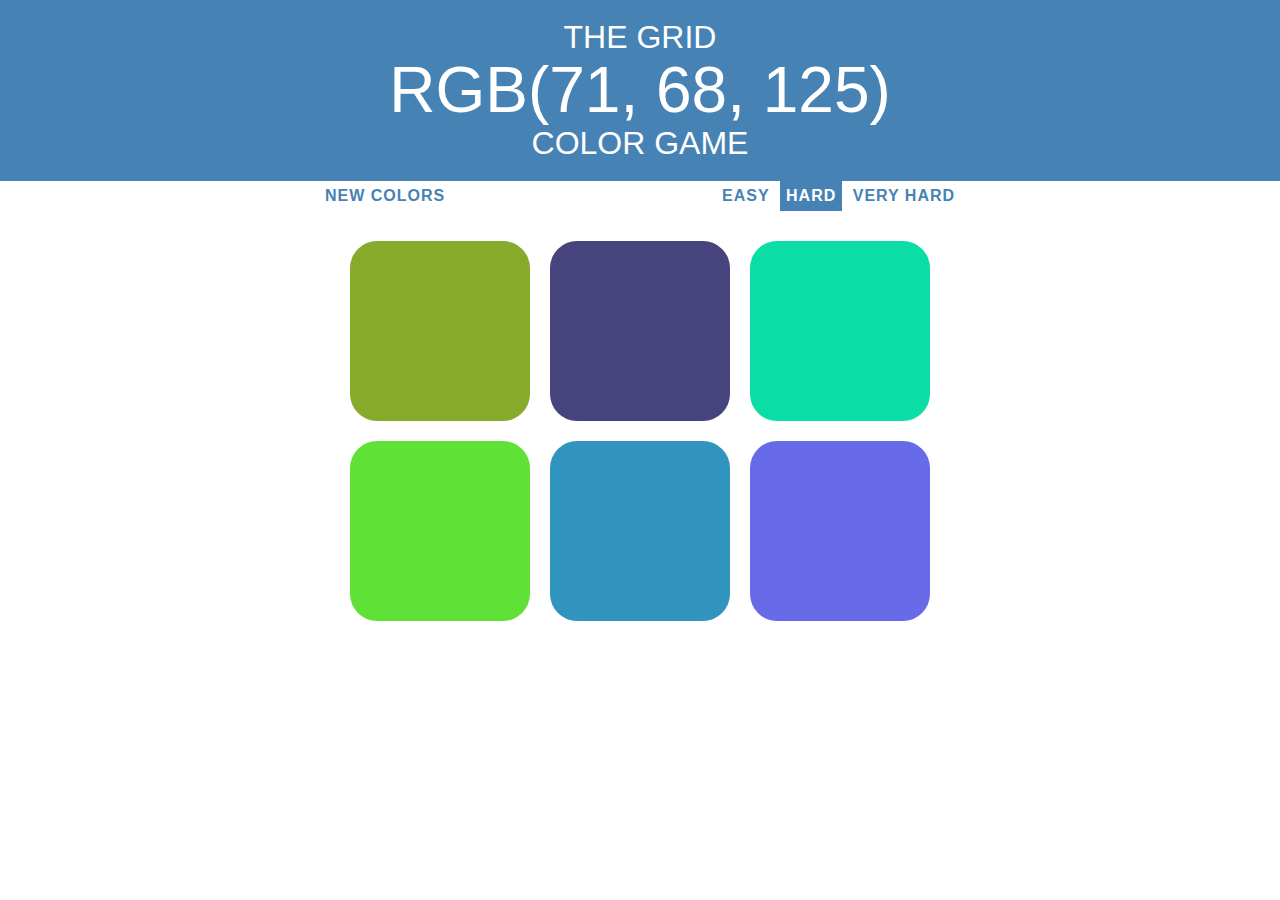
<file: index.html>
<!DOCTYPE html>

<html>
    <head>
        <title>color game</title>
        <link rel="stylesheet" href="file.css" type="text/css"></link>

        
    </head>
    <body>

                    
                     
              

        <h1>THE GRID <br/><span id="colorDisplay">RGB</span><br/> COLOR GAME</h1>
        <div id="stripe">
            <button id="reset">NEW COLORS</button>
            <span id="message">
            </span>
            <button class="mode">EASY</button>
            <button  class=" mode selected">HARD</button>

            <button class="mode">VERY HARD</button>


        </div>
        <div id="container">
            <div class="square"></div>
            <div class="square"></div>
            <div class="square"></div>
            <div class="square"></div>
            <div class="square"></div>
            <div class="square"></div>

            <div class="square"></div>
            <div class="square"></div>
            <div class="square"></div>

        </div>
         
    
    


        
        <script type="text/javascript" src="file.js"></script>
       

    </body>
</html>
</file>
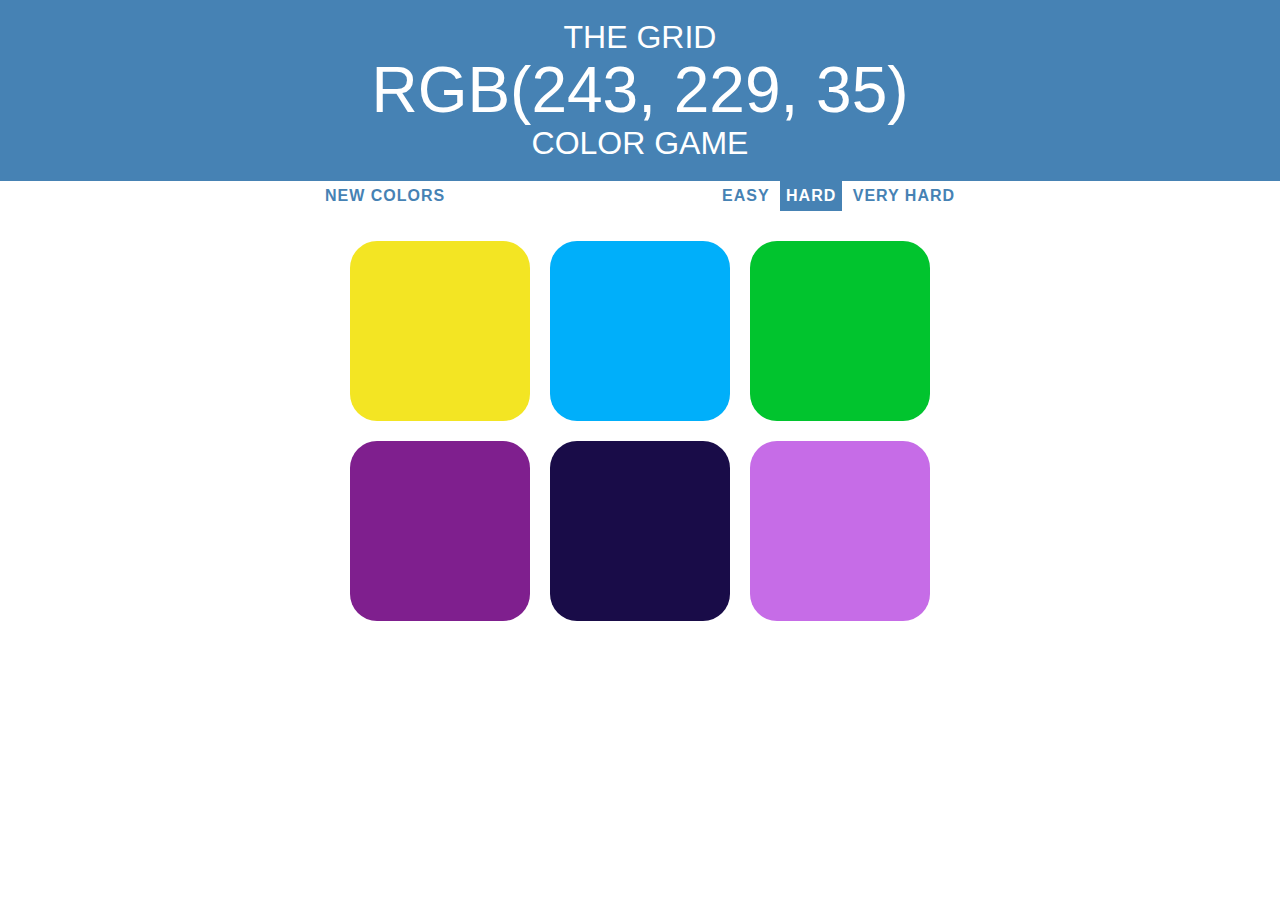
<file: file.html>
<!DOCTYPE html>

<html>
    <head>
        <title>color game</title>
        <link rel="stylesheet" href="file.css" type="text/css"></link>

        
    </head>
    <body>

                    
                     
              

        <h1>THE GRID <br/><span id="colorDisplay">RGB</span><br/> COLOR GAME</h1>
        <div id="stripe">
            <button id="reset">NEW COLORS</button>
            <span id="message">
            </span>
            <button class="mode">EASY</button>
            <button  class=" mode selected">HARD</button>

            <button class="mode">VERY HARD</button>


        </div>
        <div id="container">
            <div class="square"></div>
            <div class="square"></div>
            <div class="square"></div>
            <div class="square"></div>
            <div class="square"></div>
            <div class="square"></div>

            <div class="square"></div>
            <div class="square"></div>
            <div class="square"></div>

        </div>
         
    
    


        
        <script type="text/javascript" src="file.js"></script>
       

    </body>
</html>
</file>
<file: file.css>
body{
    background-image: url("https://s3-us-west-2.amazonaws.com/s.cdpn.io/499416/demo-bg.jpg");
    margin: 0;
    font-family: Arial, Helvetica, sans-serif;

    
}
h1{
    color:white;
    text-align: center;
    background-color: steelblue;
    margin: 0;
    line-height: 1.1;
    padding: 20px 0;;
    font-weight: normal;
    text-transform: uppercase;
}
#colorDisplay{
    font-size: 200%;
}
#container{
    width: 600px;
    margin : 20px auto;
    z-index: inherit;

}

#stripe{
    background-color: white;
    height: 30px ;
    text-align: center;
    color: black;
}

.square{
    width: 30%;
    background-color: purple;
    padding-bottom: 30%;
    float: left;
    margin: 1.66%;
    border-radius: 15%;
    transition: background 0.5s;
    --webkit--transition:background 0.5s;
    -moz-transition: background 0.5s;
}

.selected{
    background-color: steelblue;
    color:white;
}

button{
    border:none;
    background: none;
    text-transform: uppercase;
    height: 100%;
    font-weight: 700;
    outline: none;
    color:steelblue;
    letter-spacing: 1px;
    font-size: inherit;
    transition: all 0.3s;
    --webkit--transition:all 0.3s;
    -moz-transition:all 0.3s;
}

button:hover{
    color: white;
    background-color: steelblue;
}
#message{
    display: inline-block;
    width: 20%;
}
</file>
